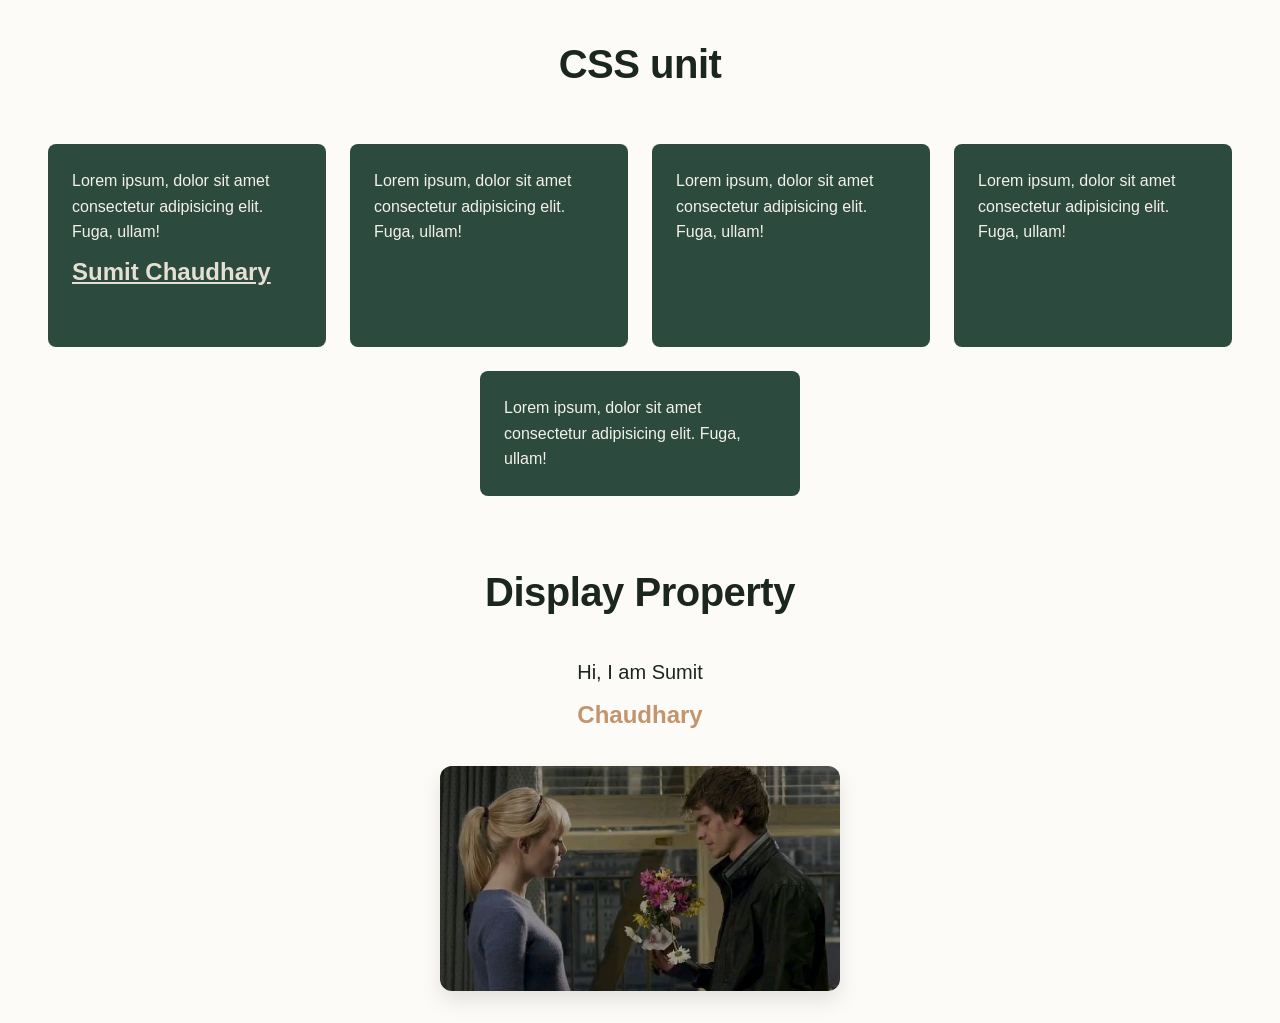
<file: Week 2/index.html>
<!DOCTYPE html>
<html lang="en">
<head>
    <meta charset="UTF-8">
    <meta name="viewport" content="width=device-width, initial-scale=1.0">
    <title>Demo-CSS units,Display</title>
    <link rel="stylesheet" href="style.css">
</head>
<body>
    <h1>CSS unit</h1>
    <div class="parent">
        <div class="child">Lorem ipsum, dolor sit amet consectetur adipisicing elit. Fuga, ullam! <span>Sumit Chaudhary</span></div>
        <div class="child">Lorem ipsum, dolor sit amet consectetur adipisicing elit. Fuga, ullam!</div>
        <div class="child">Lorem ipsum, dolor sit amet consectetur adipisicing elit. Fuga, ullam!</div>
        <div class="child">Lorem ipsum, dolor sit amet consectetur adipisicing elit. Fuga, ullam!</div>
        <div class="child">Lorem ipsum, dolor sit amet consectetur adipisicing elit. Fuga, ullam!</div>
    </div>

    <h1>Display Property</h1>
    <p>Hi, I am Sumit</p><span>Chaudhary</span>
    <img src="us_.jpg" alt="Loading...">
    
</body>
</html>
</file>
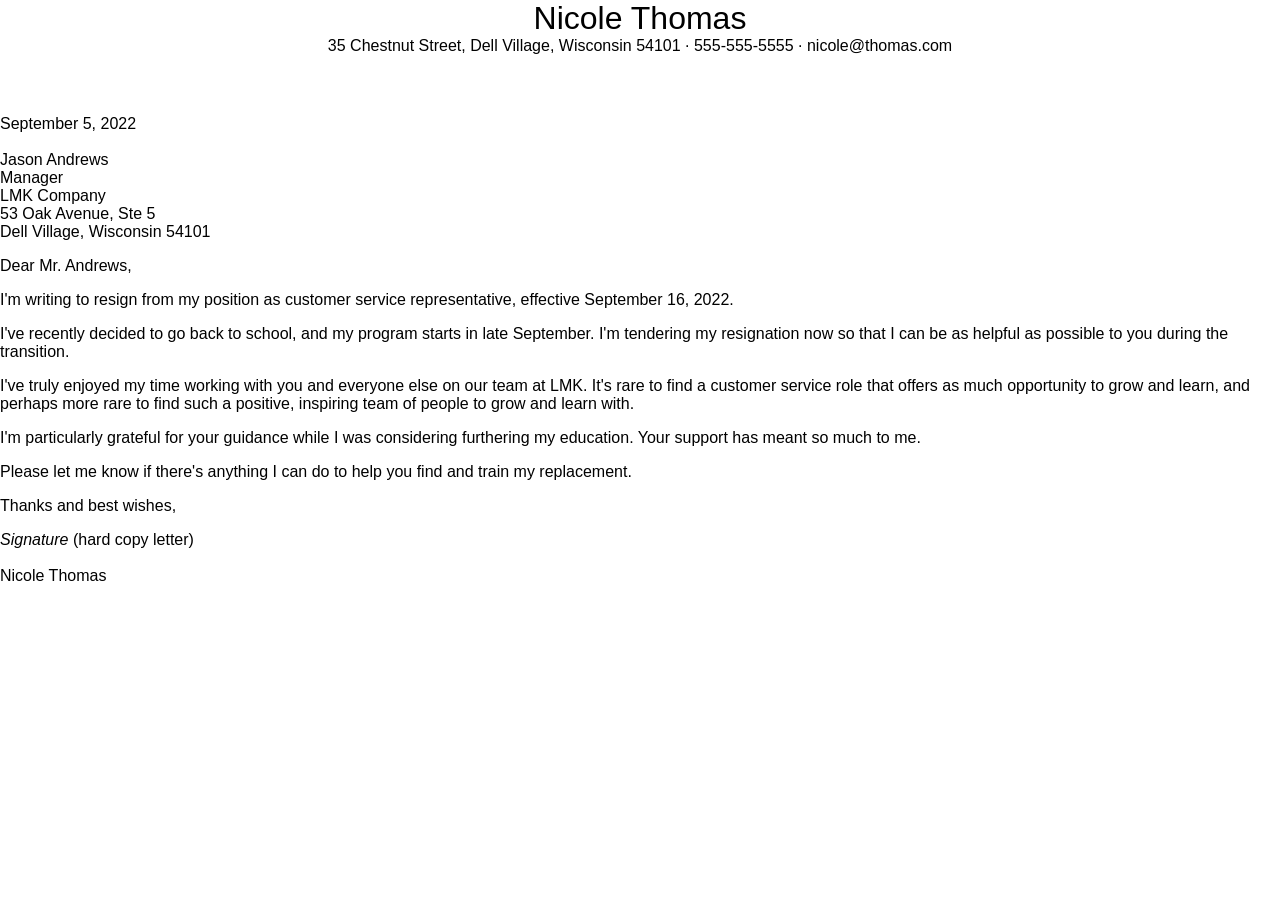
<file: Week 1/Task1/index.html>
<!doctype html>
<html lang="en">
  <head>
    <meta charset="UTF-8" />
    <meta name="viewport" content="width=device-width, initial-scale=1.0" />
    <title>Resignation Letter</title>
    <style>
      body {
        margin: 0;
        padding: 0;
        font-family: Arial, sans-serif;
      }

      .header {
        text-align: center;
        margin-bottom: 60px;
      }

      .header h1 {
        margin: 0;
        font-size: 32px;
        font-weight: normal;
      }
      
    </style>
  </head>
  <body>
    <div class="header">
      <h1>Nicole Thomas</h1>
      <div class="contact">
        35 Chestnut Street, Dell Village, Wisconsin 54101 · 555-555-5555 ·
        nicole@thomas.com
      </div>
    </div>

    <div class="date">September 5, 2022</div> <br>

    <div class="recipient">
      Jason Andrews<br />
      Manager<br />
      LMK Company<br />
      53 Oak Avenue, Ste 5<br />
      Dell Village, Wisconsin 54101
    </div>

    <p>Dear Mr. Andrews,</p>

    <p>
      I'm writing to resign from my position as customer service representative,
      effective September 16, 2022.
    </p>

    <p>
      I've recently decided to go back to school, and my program starts in late
      September. I'm tendering my resignation now so that I can be as helpful as
      possible to you during the transition.
    </p>

    <p>
      I've truly enjoyed my time working with you and everyone else on our team
      at LMK. It's rare to find a customer service role that offers as much
      opportunity to grow and learn, and perhaps more rare to find such a
      positive, inspiring team of people to grow and learn with.
    </p>

    <p>
      I'm particularly grateful for your guidance while I was considering
      furthering my education. Your support has meant so much to me.
    </p>

    <p>
      Please let me know if there's anything I can do to help you find and train
      my replacement.
    </p>

    <p>Thanks and best wishes,</p>

    <div class="signature">
      <em>Signature</em> (hard copy letter) <br /><br />
      Nicole Thomas
    </div>
  </body>
</html>
</file>
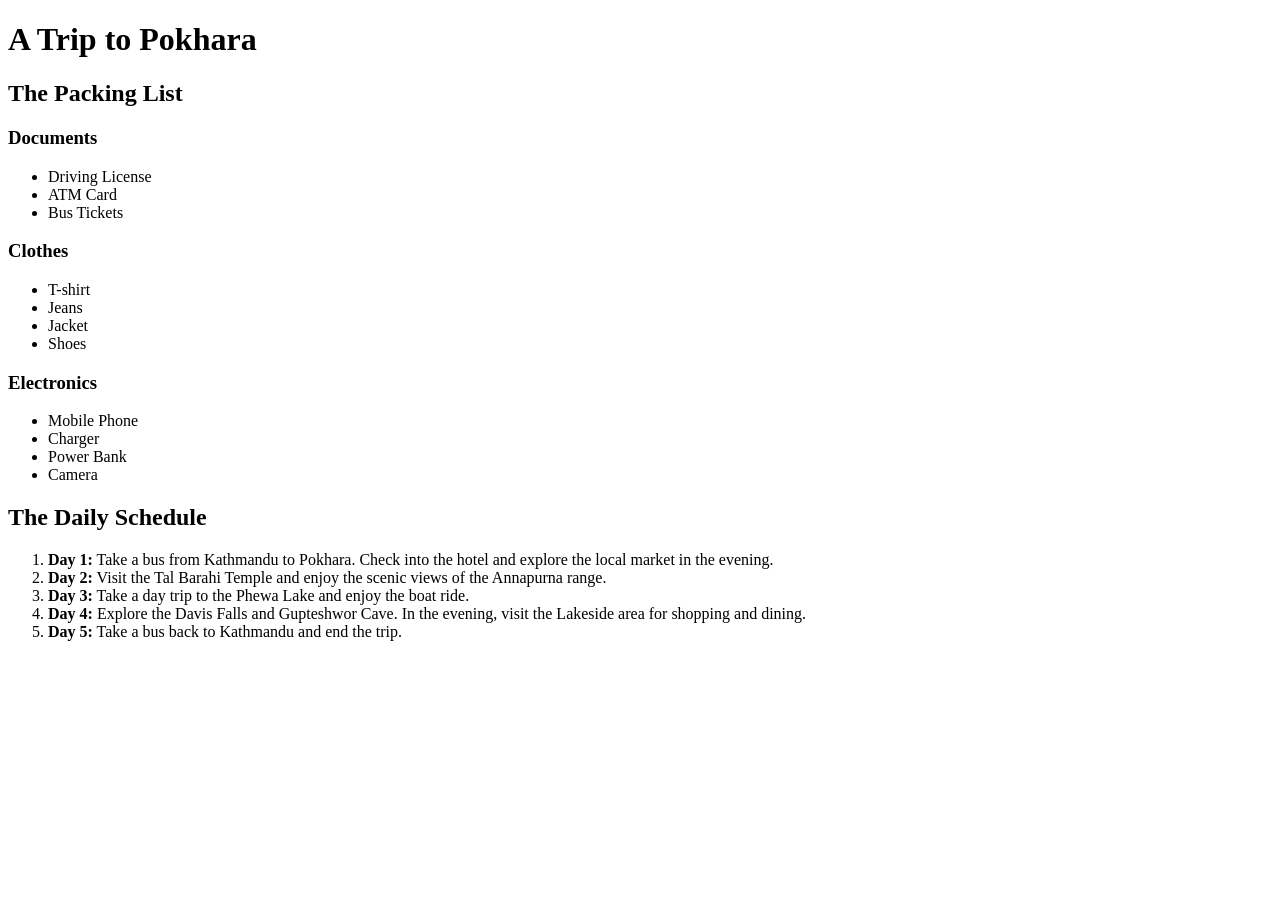
<file: Week 1/Task2/index.html>
<!DOCTYPE html>
<html>
<head>
    <title>A Trip to Pokhara</title>
</head>
<body>

    <h1>A Trip to Pokhara</h1>

    <h2>The Packing List</h2>

    <h3>Documents</h3>
    <ul>
        <li>Driving License</li>
        <li>ATM Card</li>
        <li>Bus Tickets</li>
    </ul>

    <h3>Clothes</h3>
    <ul>
        <li>T-shirt</li>
        <li>Jeans</li>
        <li>Jacket</li>
        <li>Shoes</li>
    </ul>

    <h3>Electronics</h3>
    <ul>
        <li>Mobile Phone</li>
        <li>Charger</li>
        <li>Power Bank</li>
        <li>Camera</li>
    </ul>

    <h2>The Daily Schedule</h2>

    <ol>
        <li>
            <strong>Day 1:</strong> Take a bus from Kathmandu to Pokhara. Check into the hotel and explore the local market in the evening.
        </li>
        <li>
            <strong>Day 2:</strong> Visit the Tal Barahi Temple and enjoy the scenic views of the Annapurna range.
        </li>
        <li>
            <strong>Day 3:</strong> Take a day trip to the Phewa Lake and enjoy the boat ride.
        </li>
        <li>
            <strong>Day 4:</strong> Explore the Davis Falls and Gupteshwor Cave. In the evening, visit the Lakeside area for shopping and dining.
        </li>
        <li>
            <strong>Day 5:</strong> Take a bus back to Kathmandu and end the trip.
        </li>
    </ol>

</body>
</html>
</file>
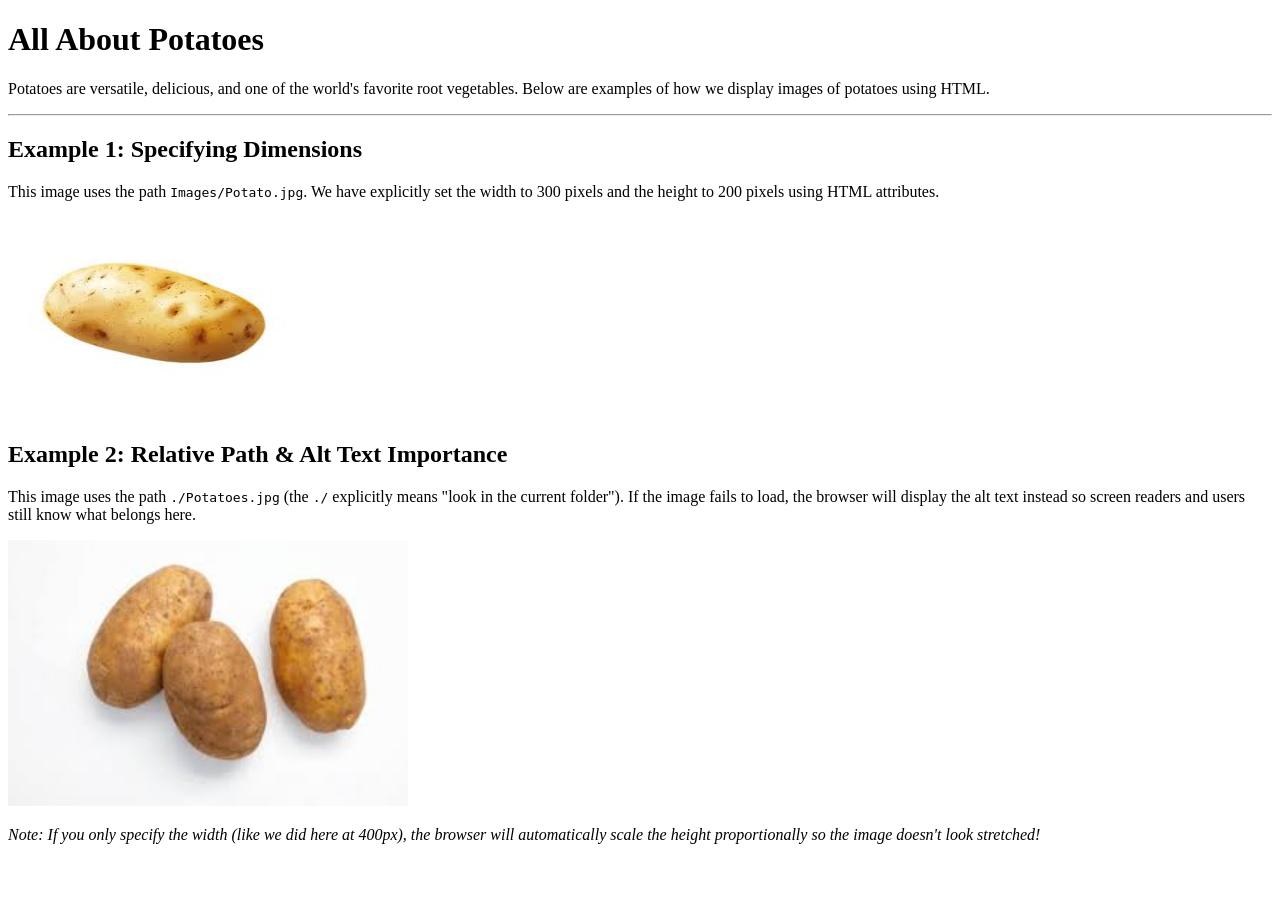
<file: Week 1/Task4/index.html>
<!DOCTYPE html>
<html>
<head>
    <title>All About Potatoes</title>
</head>
<body>

<h1>All About Potatoes</h1>

<p>
    Potatoes are versatile, delicious, and one of the world's favorite root vegetables.
    Below are examples of how we display images of potatoes using HTML.
</p>

<hr>

<h2>Example 1: Specifying Dimensions</h2>

<p>
    This image uses the path <code>Images/Potato.jpg</code>. We have explicitly set the
    width to 300 pixels and the height to 200 pixels using HTML attributes.
</p>

<img src="Potato.jpg"
     alt="A single russet potato on a wooden background"
     width="300"
     height="200">

<h2>Example 2: Relative Path &amp; Alt Text Importance</h2>

<p>
    This image uses the path <code>./Potatoes.jpg</code> (the <code>./</code> explicitly means
    "look in the current folder"). If the image fails to load, the browser will display the
    alt text instead so screen readers and users still know what belongs here.
</p>

<img src="./Potatoes.jpg"
     alt="A basket full of freshly harvested gold potatoes"
     width="400">

<p>
    <em>
        Note: If you only specify the width (like we did here at 400px), the browser will
        automatically scale the height proportionally so the image doesn't look stretched!
    </em>
</p>

</body>
</html>
</file>
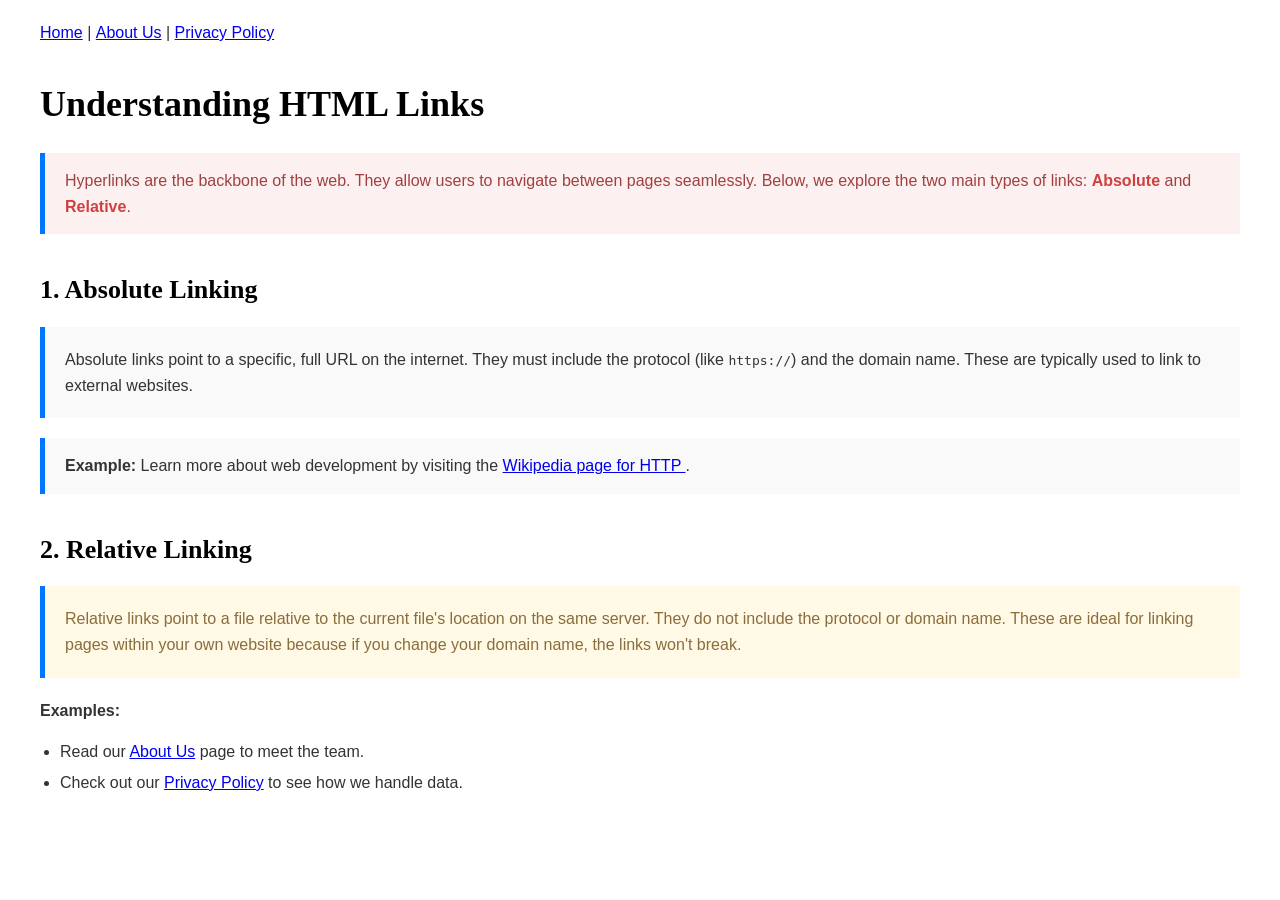
<file: Week 1/Task6/index.html>
<!DOCTYPE html>
<html>
<head>
    <title>Understanding HTML Links</title>
    <link rel="stylesheet" href="style.css">
</head>
<body>

    <a href="index.html">Home</a> |
    <a href="about.html">About Us</a> |
    <a href="privacy-policy.html">Privacy Policy</a>

    <h1>Understanding HTML Links</h1>

    <p>
        Hyperlinks are the backbone of the web. They allow users to navigate between pages seamlessly.
        Below, we explore the two main types of links: <strong>Absolute</strong> and
        <strong>Relative</strong>.
    </p>

    <h2>1. Absolute Linking</h2>

    <p>
        Absolute links point to a specific, full URL on the internet. They must include the
        protocol (like <code>https://</code>) and the domain name. These are typically used
        to link to external websites.
    </p>

    <p>
        <strong>Example:</strong> Learn more about web development by visiting the
        <a href="https://en.wikipedia.org/wiki/HTTP">
            Wikipedia page for HTTP
        </a>.
    </p>

    <h2>2. Relative Linking</h2>

    <p>
        Relative links point to a file relative to the current file's location on the same server.
        They do not include the protocol or domain name. These are ideal for linking pages within
        your own website because if you change your domain name, the links won't break.
    </p>

    <p><strong>Examples:</strong></p>

    <ul>
        <li>
            Read our <a href="about.html">About Us</a> page to meet the team.
        </li>
        <li>
            Check out our <a href="privacy-policy.html">Privacy Policy</a> to see how we handle data.
        </li>
    </ul>

</body>
</html>
</file>
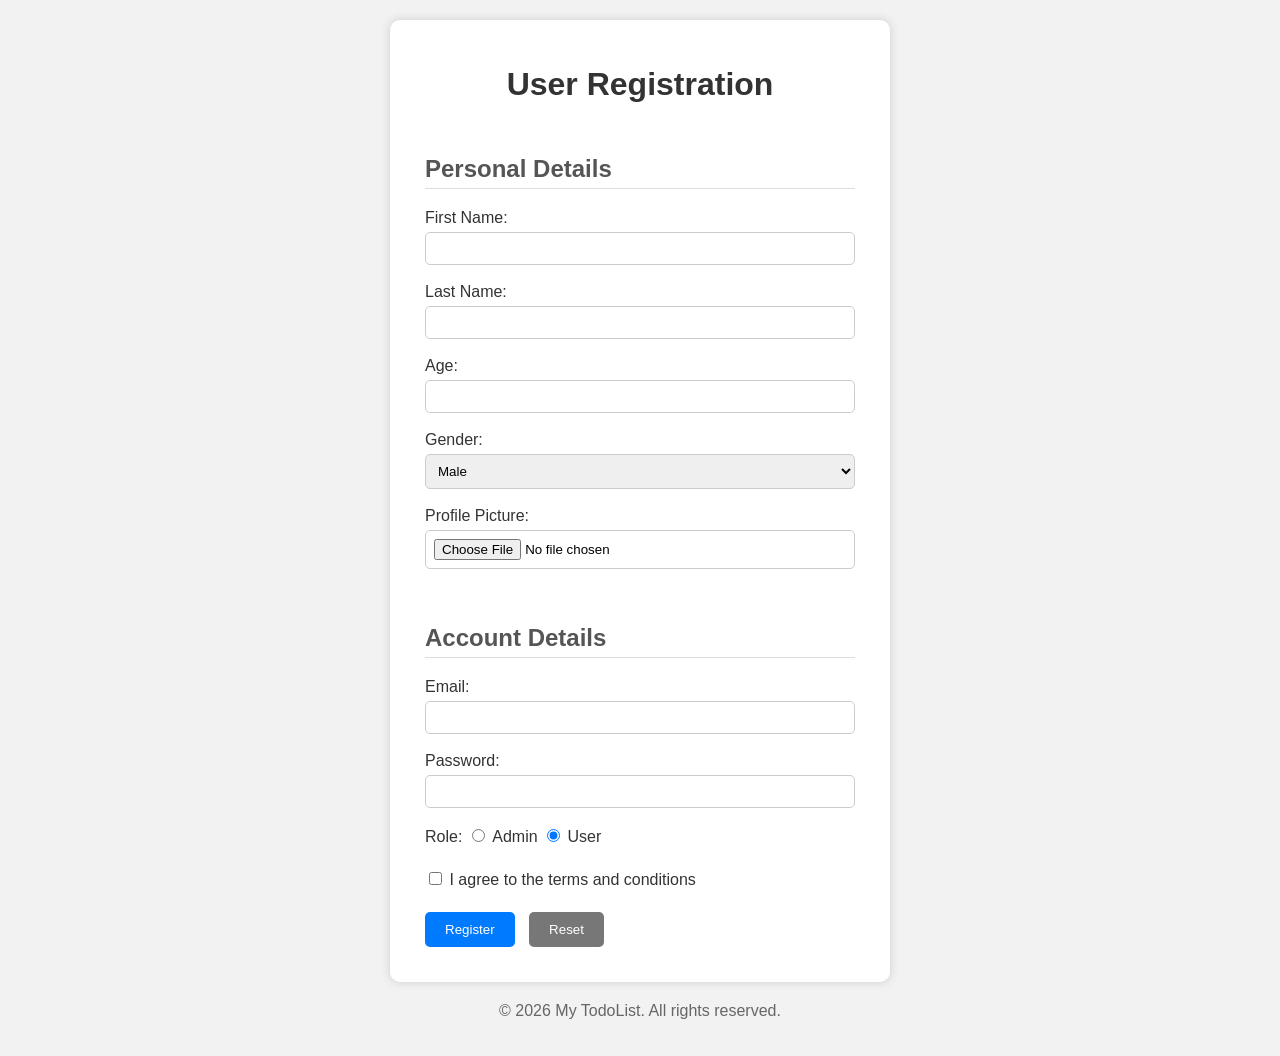
<file: Week 1/signup.html>
<!doctype html>
<html lang="en">
  <head>
    <meta charset="UTF-8" />
    <meta name="viewport" content="width=device-width, initial-scale=1.0" />
    <title>Registration</title>
    <link rel="stylesheet" href="style.css" />
  </head>
  <body>
    <div class="container">
      <h1>User Registration</h1>

      <form action="#" method="post">
        <div class="personaldetails">
          <h2>Personal Details</h2>
          <label for="firstname">First Name:</label>
          <input type="text" id="firstname" name="firstname" /><br />
          <br />
          <label for="lastname">Last Name:</label>
          <input type="text" id="lastname" name="lastname" /><br />
          <br />
          <label for="age">Age:</label>
          <input type="number" id="age" name="age" /><br />
          <br />
          <label for="gender">Gender:</label>
          <select name="gender" id="gender">
            <option value="male" selected>Male</option>
            <option value="female">Female</option>
            <option value="other">Other</option>
          </select>
          <br />
          <br />

          <label for="image">Profile Picture:</label>
          <input type="file" id="image" name="image" />
        </div>

        <div class="accountdetails">
          <h2>Account Details</h2>
          <label for="email">Email:</label>
          <input type="email" id="email" name="email" /><br />
          <br />
          <label for="password">Password:</label>
          <input type="password" id="password" name="password" /><br />
          <br />
          <label for="role">Role:</label>
          <input type="radio" name="role" id="admin" value="admin" />
          <label for="admin">Admin</label>
          <input type="radio" name="role" id="user" value="user" checked />
          <label for="user">User</label> <br />
          <br />
          <input type="checkbox" name="terms" id="terms" />
          <label for="terms">I agree to the terms and conditions</label> <br />
          <br />
          <button type="submit">Register</button>
          <button type="reset">Reset</button>
        </div>
      </form>
    </div>
    <footer>
      <p>&copy; 2026 My TodoList. All rights reserved.</p>
    </footer>
  </body>
</html>
</file>
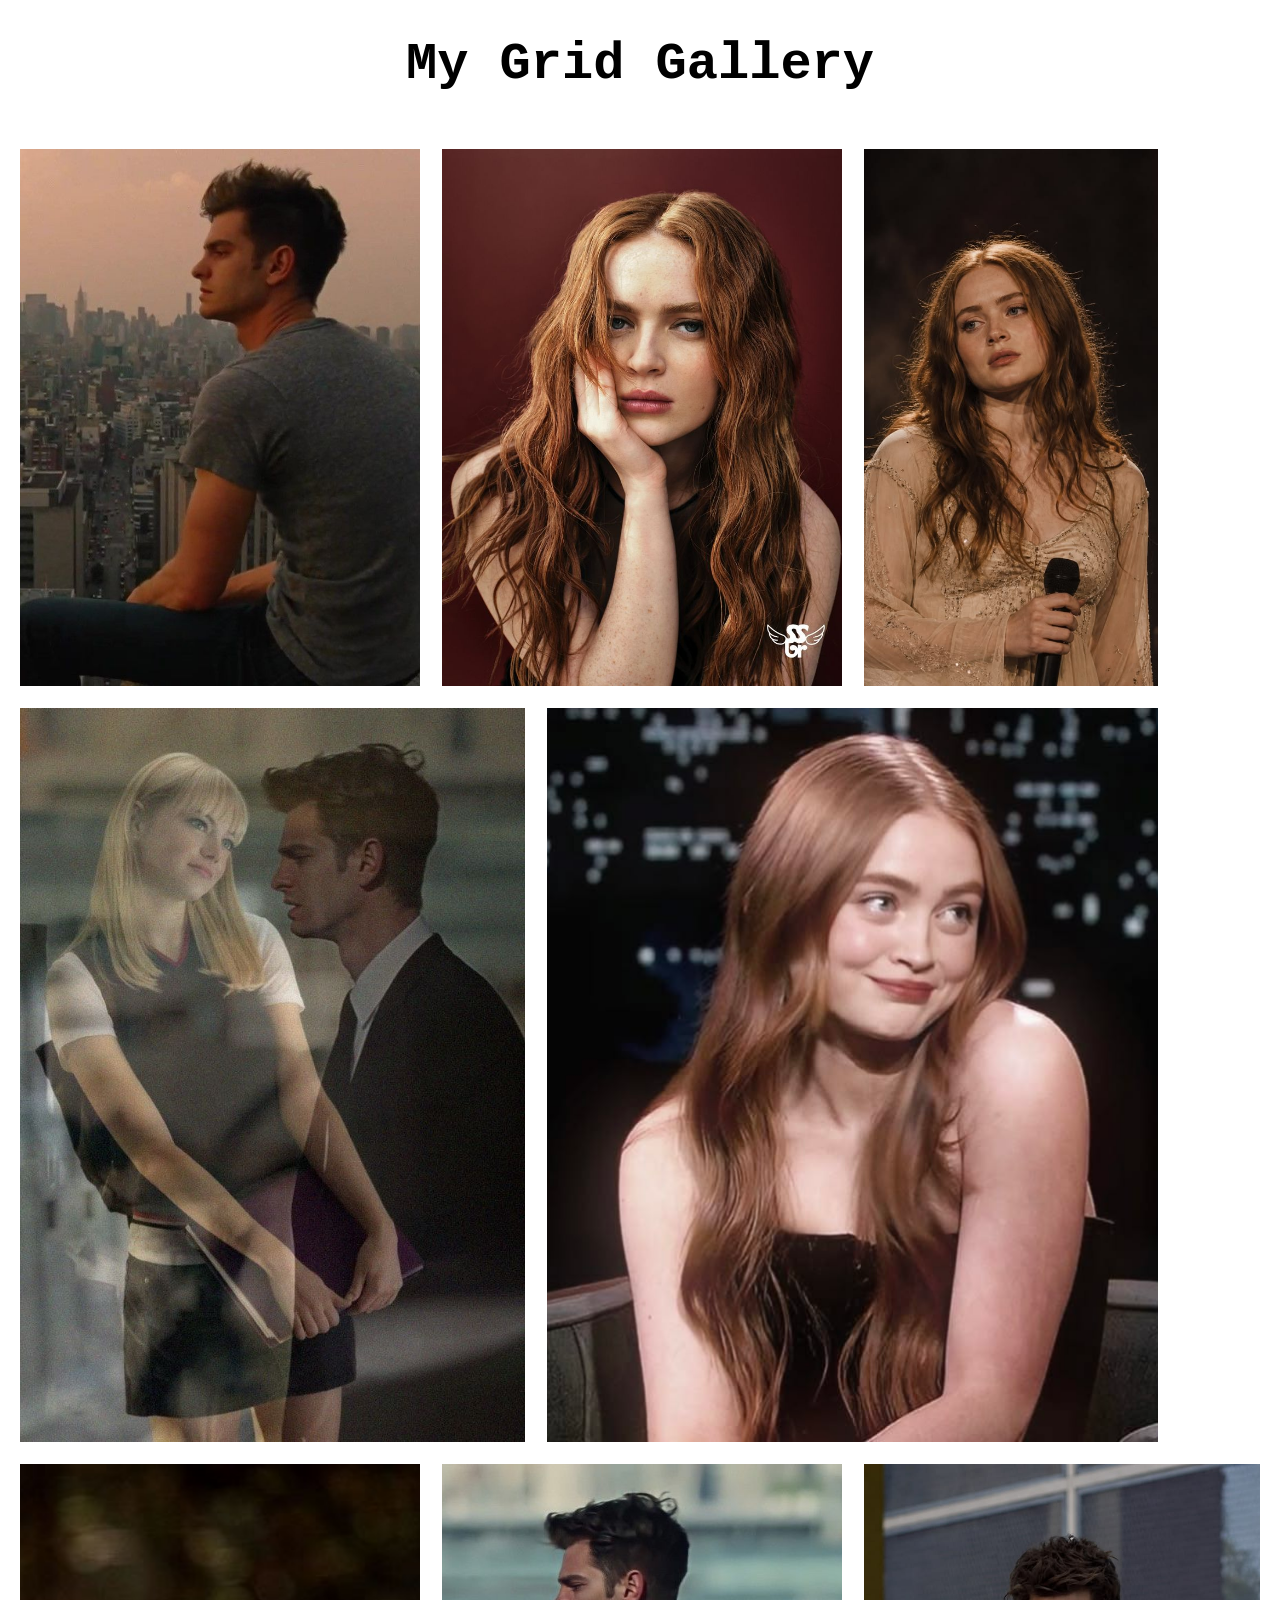
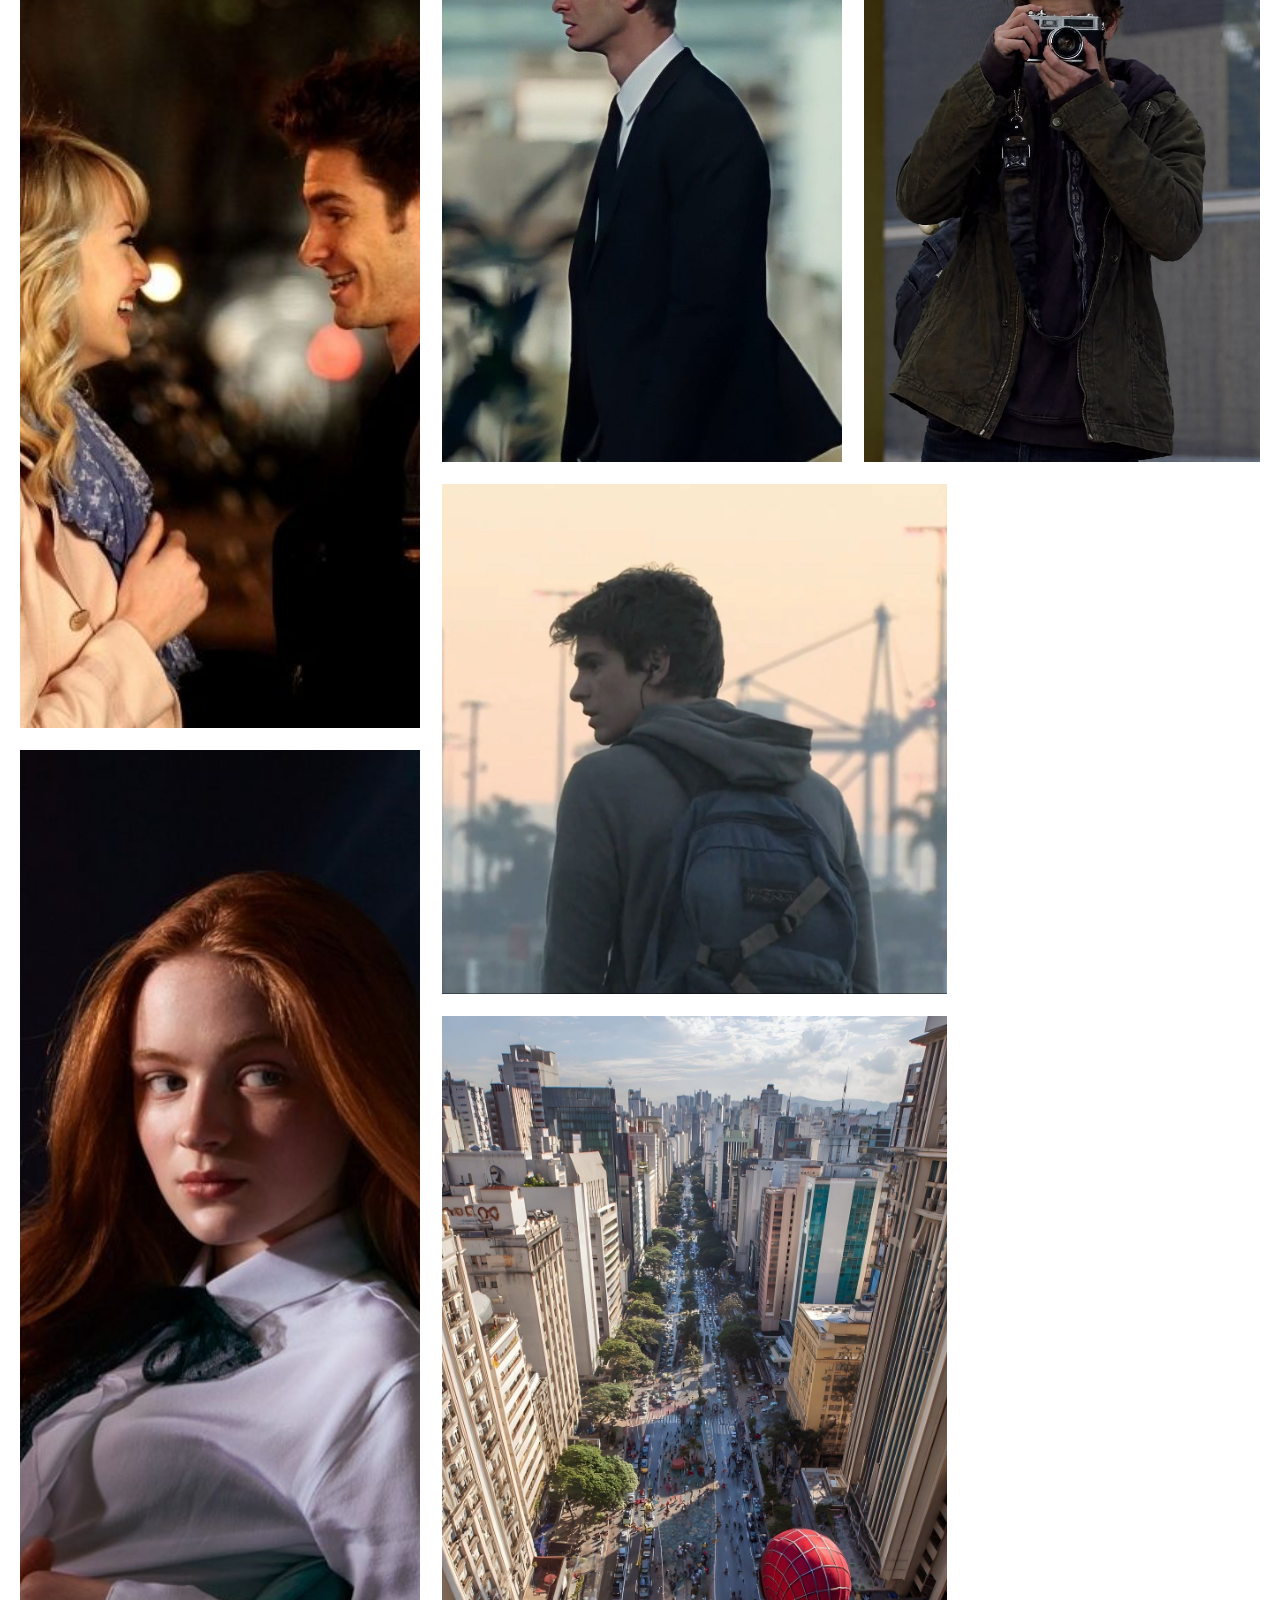
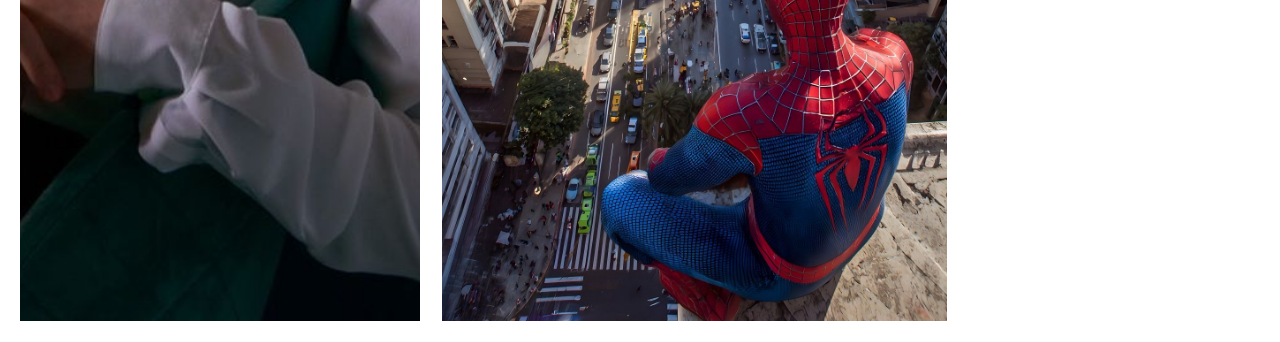
<file: Week 2/grid.html>
<!doctype html>
<html lang="en">
  <head>
    <meta charset="UTF-8" />
    <meta name="viewport" content="width=device-width, initial-scale=1.0" />
    <title>Grid Gallery</title>
    <link rel="stylesheet" href="assets/grid.css" />
  </head>
  <body>
    <h1>My Grid Gallery</h1>
    <div class="grid-wrap">
      <ul>
        <li>
          <img src="images/img1.jpg" alt="Image 1" />
        </li>
        <li>
          <img src="images/img2.jpg" alt="Image 2" />
        </li>
        <li>
          <img src="images/img3.jpg" alt="Image 3" />
        </li>
        <li>
          <img src="images/img4.jpg" alt="Image 4" />
        </li>
        <li>
          <img src="images/img5.jpg" alt="Image 5" />
        </li>
        <li>
          <img src="images/img6.jpg" alt="Image 6" />
        </li>
        <li>
          <img src="images/img7.jpg" alt="Image 7" />
        </li>
        <li>
          <img src="images/img8.jpg" alt="Image 8" />
        </li>
        <li>
          <img src="images/img9.jpg" alt="Image 9" />
        </li>
        <li>
          <img src="images/img10.jpg" alt="Image 10" />
        </li>
        <li>
          <img src="images/img11.jpg" alt="Image 11" />
        </li>
       
      </ul>
    </div>
  </body>
</html>
</file>
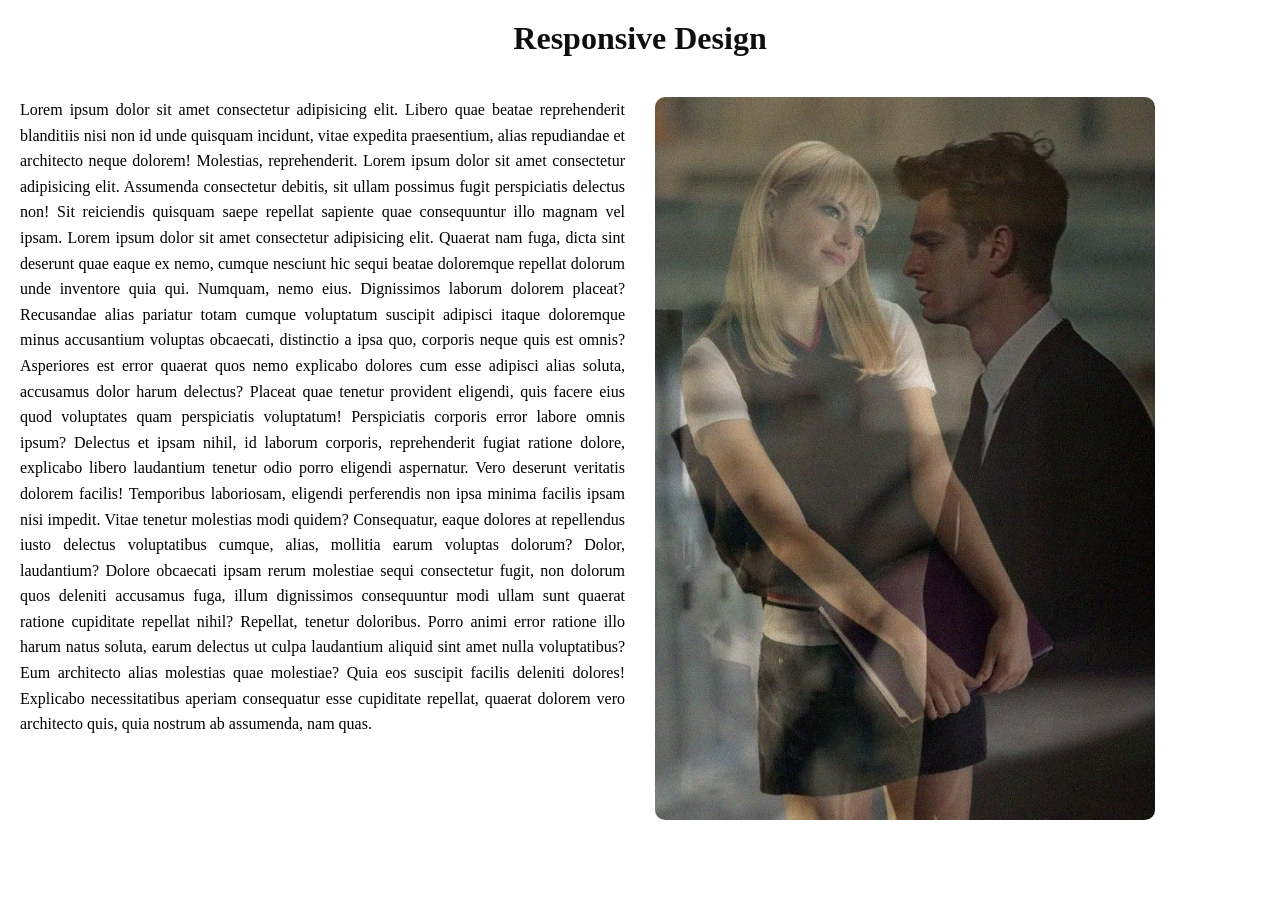
<file: Week 2/responsive.html>
<!doctype html>
<html lang="en">
  <head>
    <meta charset="UTF-8" />
    <meta name="viewport" content="width=device-width, initial-scale=1.0" />
    <title>Responsive Design</title>
    <link rel="stylesheet" href="assets/responsive.css" />
  </head>
  <body>
    <h1>Responsive Design</h1>
    <div class="main">
      <div class="left">
        <p>
          Lorem ipsum dolor sit amet consectetur adipisicing elit. Libero quae
          beatae reprehenderit blanditiis nisi non id unde quisquam incidunt,
          vitae expedita praesentium, alias repudiandae et architecto neque
          dolorem! Molestias, reprehenderit. Lorem ipsum dolor sit amet
          consectetur adipisicing elit. Assumenda consectetur debitis, sit ullam
          possimus fugit perspiciatis delectus non! Sit reiciendis quisquam
          saepe repellat sapiente quae consequuntur illo magnam vel ipsam. Lorem
          ipsum dolor sit amet consectetur adipisicing elit. Quaerat nam fuga,
          dicta sint deserunt quae eaque ex nemo, cumque nesciunt hic sequi
          beatae doloremque repellat dolorum unde inventore quia qui. Numquam,
          nemo eius. Dignissimos laborum dolorem placeat? Recusandae alias
          pariatur totam cumque voluptatum suscipit adipisci itaque doloremque
          minus accusantium voluptas obcaecati, distinctio a ipsa quo, corporis
          neque quis est omnis? Asperiores est error quaerat quos nemo explicabo
          dolores cum esse adipisci alias soluta, accusamus dolor harum
          delectus? Placeat quae tenetur provident eligendi, quis facere eius
          quod voluptates quam perspiciatis voluptatum! Perspiciatis corporis
          error labore omnis ipsum? Delectus et ipsam nihil, id laborum
          corporis, reprehenderit fugiat ratione dolore, explicabo libero
          laudantium tenetur odio porro eligendi aspernatur. Vero deserunt
          veritatis dolorem facilis! Temporibus laboriosam, eligendi perferendis
          non ipsa minima facilis ipsam nisi impedit. Vitae tenetur molestias
          modi quidem? Consequatur, eaque dolores at repellendus iusto delectus
          voluptatibus cumque, alias, mollitia earum voluptas dolorum? Dolor,
          laudantium? Dolore obcaecati ipsam rerum molestiae sequi consectetur
          fugit, non dolorum quos deleniti accusamus fuga, illum dignissimos
          consequuntur modi ullam sunt quaerat ratione cupiditate repellat
          nihil? Repellat, tenetur doloribus. Porro animi error ratione illo
          harum natus soluta, earum delectus ut culpa laudantium aliquid sint
          amet nulla voluptatibus? Eum architecto alias molestias quae
          molestiae? Quia eos suscipit facilis deleniti dolores! Explicabo
          necessitatibus aperiam consequatur esse cupiditate repellat, quaerat
          dolorem vero architecto quis, quia nostrum ab assumenda, nam quas.
        </p>
      </div>
      <div class="right">
        <img src="images/img3.jpg" alt="Loading..." />
      </div>
    </div>
  </body>
</html>
</file>
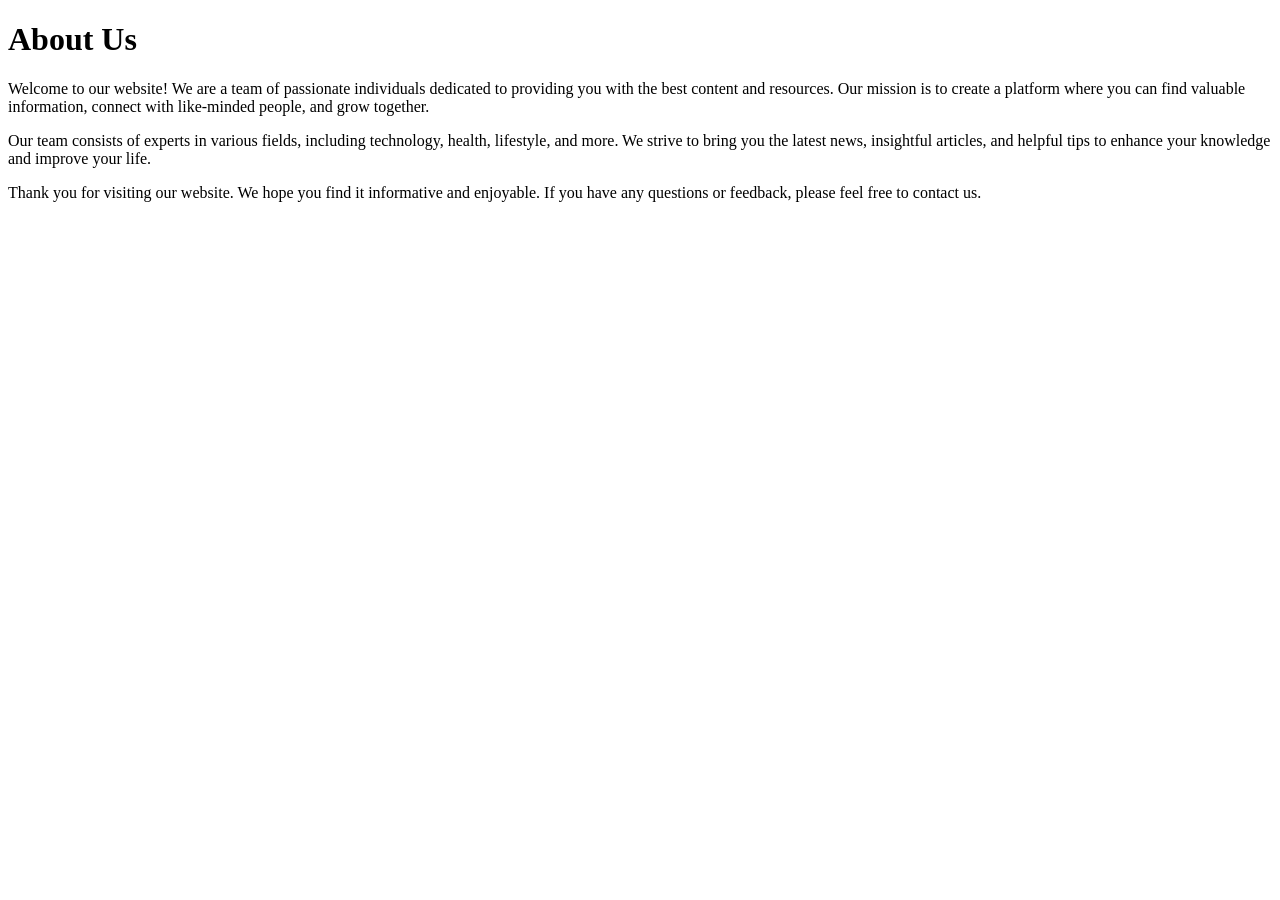
<file: Week 1/Task6/about.html>
<!DOCTYPE html>
<html lang="en">
<head>
    <meta charset="UTF-8">
    <meta name="viewport" content="width=device-width, initial-scale=1.0">
    <title>Document</title>
</head>
<body>
    <h1>About Us</h1>
    <p>Welcome to our website! We are a team of passionate individuals dedicated to providing you with the best content and resources. Our mission is to create a platform where you can find valuable information, connect with like-minded people, and grow together.</p>
    <p>Our team consists of experts in various fields, including technology, health, lifestyle, and more. We strive to bring you the latest news, insightful articles, and helpful tips to enhance your knowledge and improve your life.</p>
    <p>Thank you for visiting our website. We hope you find it informative and enjoyable. If you have any questions or feedback, please feel free to contact us.</p>
</body>
</html>
</file>
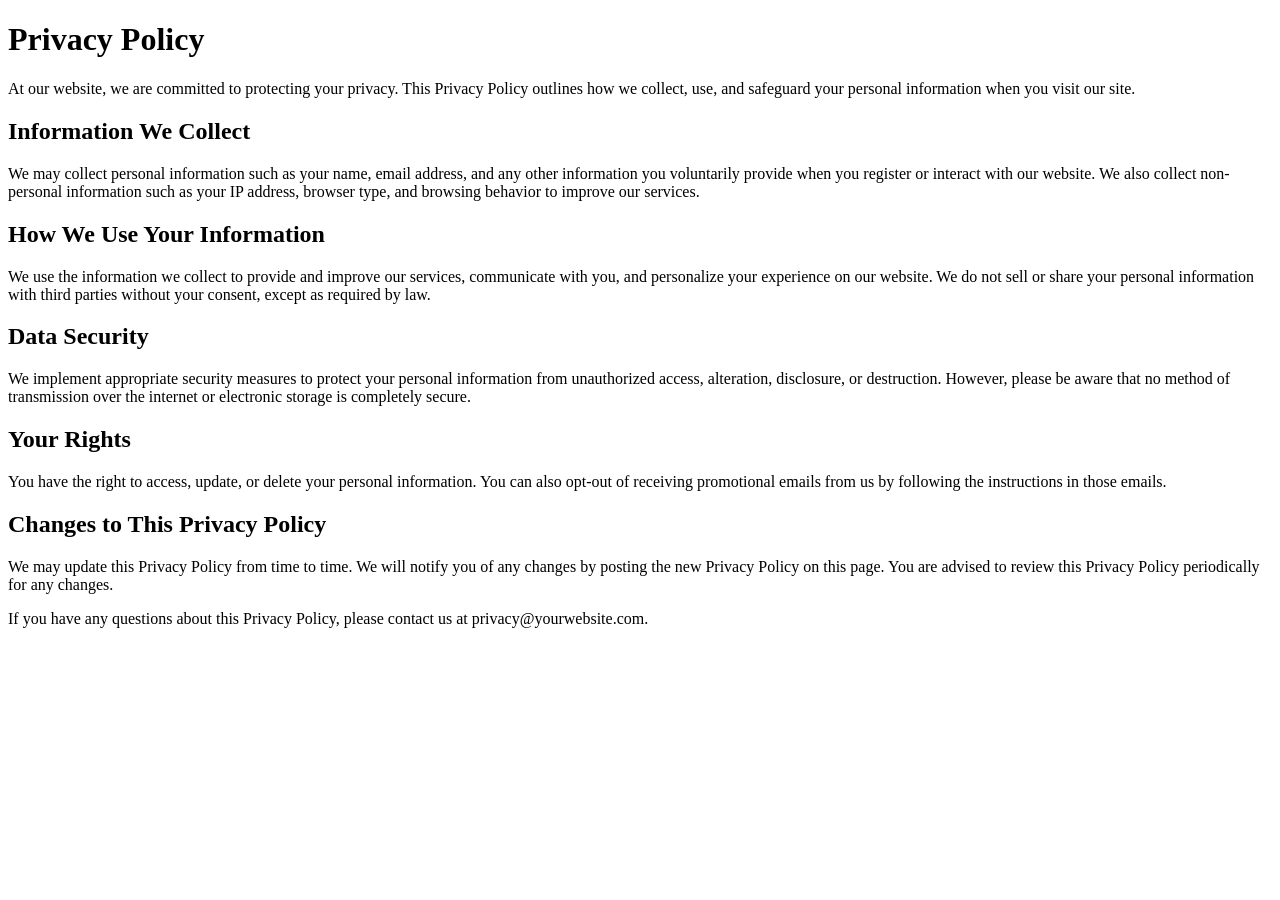
<file: Week 1/Task6/privacy-policy.html>
<!DOCTYPE html>
<html lang="en">
<head>
    <meta charset="UTF-8">
    <meta name="viewport" content="width=device-width, initial-scale=1.0">
    <title>Document</title>
</head>
<body>
    <h1>Privacy Policy</h1>
    <p>At our website, we are committed to protecting your privacy. This Privacy Policy outlines how we collect, use, and safeguard your personal information when you visit our site.</p>
    <h2>Information We Collect</h2>
    <p>We may collect personal information such as your name, email address, and any
other information you voluntarily provide when you register or interact with our website. We also collect non-personal information such as your IP address, browser type, and browsing behavior to improve our services.</p>
    <h2>How We Use Your Information</h2>
    <p>We use the information we collect to provide and improve our services, communicate with
you, and personalize your experience on our website. We do not sell or share your personal information with third parties without your consent, except as required by law.</p>
    <h2>Data Security</h2>
    <p>We implement appropriate security measures to protect your personal information from unauthorized access, alteration, disclosure, or destruction. However, please be aware that no method of transmission over the internet or electronic storage is completely secure.</p>
    <h2>Your Rights</h2>
    <p>You have the right to access, update, or delete your personal information. You can also opt-out of receiving promotional emails from us by following the instructions in those emails.</p>
    <h2>Changes to This Privacy Policy</h2>
    <p>We may update this Privacy Policy from time to time. We will notify you of any changes by posting the new Privacy Policy on this page. You are advised to review this Privacy Policy periodically for any changes.</p>
    <p>If you have any questions about this Privacy Policy, please contact us at privacy@yourwebsite.com.</p>

</body>
</html>
</file>
<file: Week 2/style.css>
* {
    margin: 0;
    padding: 0;
    box-sizing: border-box;
}

:root {
    --background: #fdfbf7;
    --primary-color: #2c4a3e;
    --accent-color: #c2956e;
    --text-dark: #1b2620;
    --text-light: #f4f1ea;
    --font-main: 'Segoe UI', Tahoma, Geneva, Verdana, sans-serif;
}

html {
    font-size: 16px;
    font-family: var(--font-main);
    line-height: 1.6;
}

body {
    min-height: 100vh;
    background-color: var(--background);
    color: var(--text-dark);
    padding: 2rem;
}

h1 {
    font-size: 2.5rem;
    font-weight: 700;
    color: var(--text-dark);
    text-align: center;
    margin-top: 3rem;
    margin-bottom: 2rem;
    letter-spacing: -0.5px;
}

h1:first-of-type {
    margin-top: 0;
}

.parent {
    display: flex;
    flex-wrap: wrap;
    gap: 1.5rem;
    justify-content: center;
    padding: 1rem;
}

.child {
    flex: 1 1 250px;
    max-width: 320px;
    padding: 1.5rem;
    border-radius: 8px;
    background-color: var(--primary-color);
    color: var(--text-light);
    font-size: 1rem;
    transition: transform 0.2s ease;
}

.child:hover {
    transform: translateY(-4px);
}

.child span {
    display: inline-block;
    font-weight: bold;
    margin-top: 0.5rem;
    text-decoration: underline;
    color: #e6dfd3;
}

p {
    font-size: 1.25rem;
    color: var(--text-dark);
    text-align: center;
    margin-bottom: 0.5rem;
}

span {
    display: block;
    font-size: 1.5rem;
    font-weight: 700;
    color: var(--accent-color);
    text-align: center;
    margin-bottom: 2rem;
}

img {
    display: block;
    max-width: 100%;
    width: 400px;
    height: auto;
    margin: 0 auto;
    border-radius: 12px;
    box-shadow: 0 10px 20px rgba(0, 0, 0, 0.1);
}
</file>
<file: Week 1/Task6/style.css>
body {
    font-family: Arial, sans-serif;
    line-height: 1.6;
    color: #333333;
    max-width: 1200px;
    margin: 20px auto;
    padding: 0 20px;
}

body > a {
    color: #0000EE;
    text-decoration: underline;
    font-size: 16px;
}

h1, h2 {
    font-family: "Times New Roman", Times, serif;
    font-weight: bold;
    color: #000000;
}

h1 {
    font-size: 36px;
    margin-top: 30px;
    margin-bottom: 20px;
}

h2 {
    font-size: 26px;
    margin-top: 35px;
    margin-bottom: 15px;
}

a {
    color: #0000EE;
}

h1 + p {
    background-color: #FDF0F0;
    border-left: 5px solid #0076FF;
    padding: 15px 20px;
    color: #A04040;
    margin-bottom: 25px;
}

h1 + p strong {
    color: #D04040;
}

h2 + p {
    background-color: #F9F9F9;
    border-left: 5px solid #0076FF;
    padding: 20px;
    margin-bottom: 20px;
}

p:has(a[href*="wikipedia.org"]) {
    background-color: #F9F9F9;
    border-left: 5px solid #0076FF;
    padding: 15px 20px;
    margin-bottom: 25px;
}

h2:nth-of-type(2) + p {
    background-color: #FFF9E6;
    border-left: 5px solid #0076FF;
    padding: 20px;
    color: #8A6D3B;
    margin-bottom: 20px;
}

ul {
    margin-top: 5px;
    padding-left: 20px;
}

li {
    margin-bottom: 5px;
}
</file>
<file: Week 1/style.css>
* {
  box-sizing: border-box;
  font-family: Arial, sans-serif;
}

body {
  background: #f2f2f2;
  margin: 0;
  padding: 20px;
}

.container {
  width: 500px;
  margin: auto;
  background: white;
  padding: 25px;
  border-radius: 10px;
  box-shadow: 0 0 10px #ccc;
}

h1 {
  text-align: center;
  color: #333;
}

h2 {
  color: #555;
  border-bottom: 1px solid #ddd;
  padding-bottom: 5px;
}

form {
  display: flex;
  flex-direction: column;
  gap: 15px;
}

.personaldetails,
.accountdetails {
  padding: 10px;
}

label {
  display: inline-block;
  margin-bottom: 5px;
  color: #333;
}

input,
select {
  width: 100%;
  padding: 8px;
  border: 1px solid #ccc;
  border-radius: 5px;
}

input[type="radio"],
input[type="checkbox"] {
  width: auto;
}

button {
  padding: 10px 20px;
  border: none;
  border-radius: 5px;
  cursor: pointer;
  background: #007bff;
  color: white;
  margin-right: 10px;
}

button[type="reset"] {
  background: #777;
}

button:hover {
  opacity: 0.8;
}

footer {
  text-align: center;
  margin-top: 20px;
  color: #666;
}
</file>
<file: Week 2/assets/grid.css>
*{
    box-sizing:border-box;
}

body{
    padding: 0;
    margin: 0;
    box-sizing: border-box;
}
h1{
    text-align: center;
    font-size: 4em;
    font-family: monospace;
}

ul,li{
    list-style: none;
    padding:0;
    margin: 10px;
}

.grid-wrap{
    position: relative;
    margin: 0;
    padding: 10px;
}

.grid-wrap ul{
    display:grid;
    grid-template-columns: repeat(auto-fit,minmax(100px,auto));
    grid-auto-flow:dense;
    grid-gap:2px;
    justify-content: center;
    margin: 0 auto;
    padding:0;
}

.grid-wrap ul li{
    position: relative;
}

.grid-wrap ul li:nth-child(1){
    grid-row:span 2;
    grid-column: span 4;
}

.grid-wrap ul li:nth-child(2){
    grid-row:span 2;
    grid-column: span 4;
}

.grid-wrap ul li:nth-child(3){
    grid-row:span 2;
    grid-column: span 5;
}

.grid-wrap ul li:nth-child(4){
    grid-row:span 2;
    grid-column: span 6;
}

.grid-wrap ul li:nth-child(5){
    grid-row:span 2;
    grid-column: span 3;
}

.grid-wrap ul li:nth-child(6){
    grid-row:span 3;
    grid-column: span 4;
}

.grid-wrap ul li:nth-child(7){
    grid-row:span 2;
    grid-column: span 4;
}

.grid-wrap ul li:nth-child(8){
    grid-row:span 2;
    grid-column: span 5;
}

.grid-wrap ul li:nth-child(9){
    grid-row:span 3;
    grid-column: span 4;
}

.grid-wrap ul li:nth-child(10){
    grid-row:span 2;
    grid-column: span 5;
}

.grid-wrap ul li:nth-child(11){
    grid-row:span 2;
    grid-column: span 4;
}

.grid-wrap ul img{
    width: 100%;
    height: 100%;
    object-fit: cover;
}

.grid-wrap ul li:hover{
   filter:opacity(0.8);
   transition: .2s;
   cursor: pointer;
}
</file>
<file: Week 2/assets/responsive.css>
* {
    margin: 0;
    padding: 0;
    box-sizing: border-box;
}

h1 {
    text-align: center;
    color: #0f0f0f;
    margin: 20px 0;
}

.main {
    display: flex;
    justify-content: space-between;
    align-items: flex-start;
    gap: 30px;
    padding: 20px;
}

.left,
.right {
    flex: 1;
}

p {
    text-align: justify;
    line-height: 1.6;
    font-size: 16px;
}

img {
    width: 100%;
    max-width: 500px;
    height: auto;
    border-radius: 10px;
    display: block;
    transition: all 0.3s ease;
}

img:hover{
    transform: translateY(-5px);
}

@media (max-width: 768px) {
    .main {
        flex-direction: column;
    }

    .left,
    .right {
        width: 100%;
    }

    img {
        max-width: 100%;
    }
}
</file>
